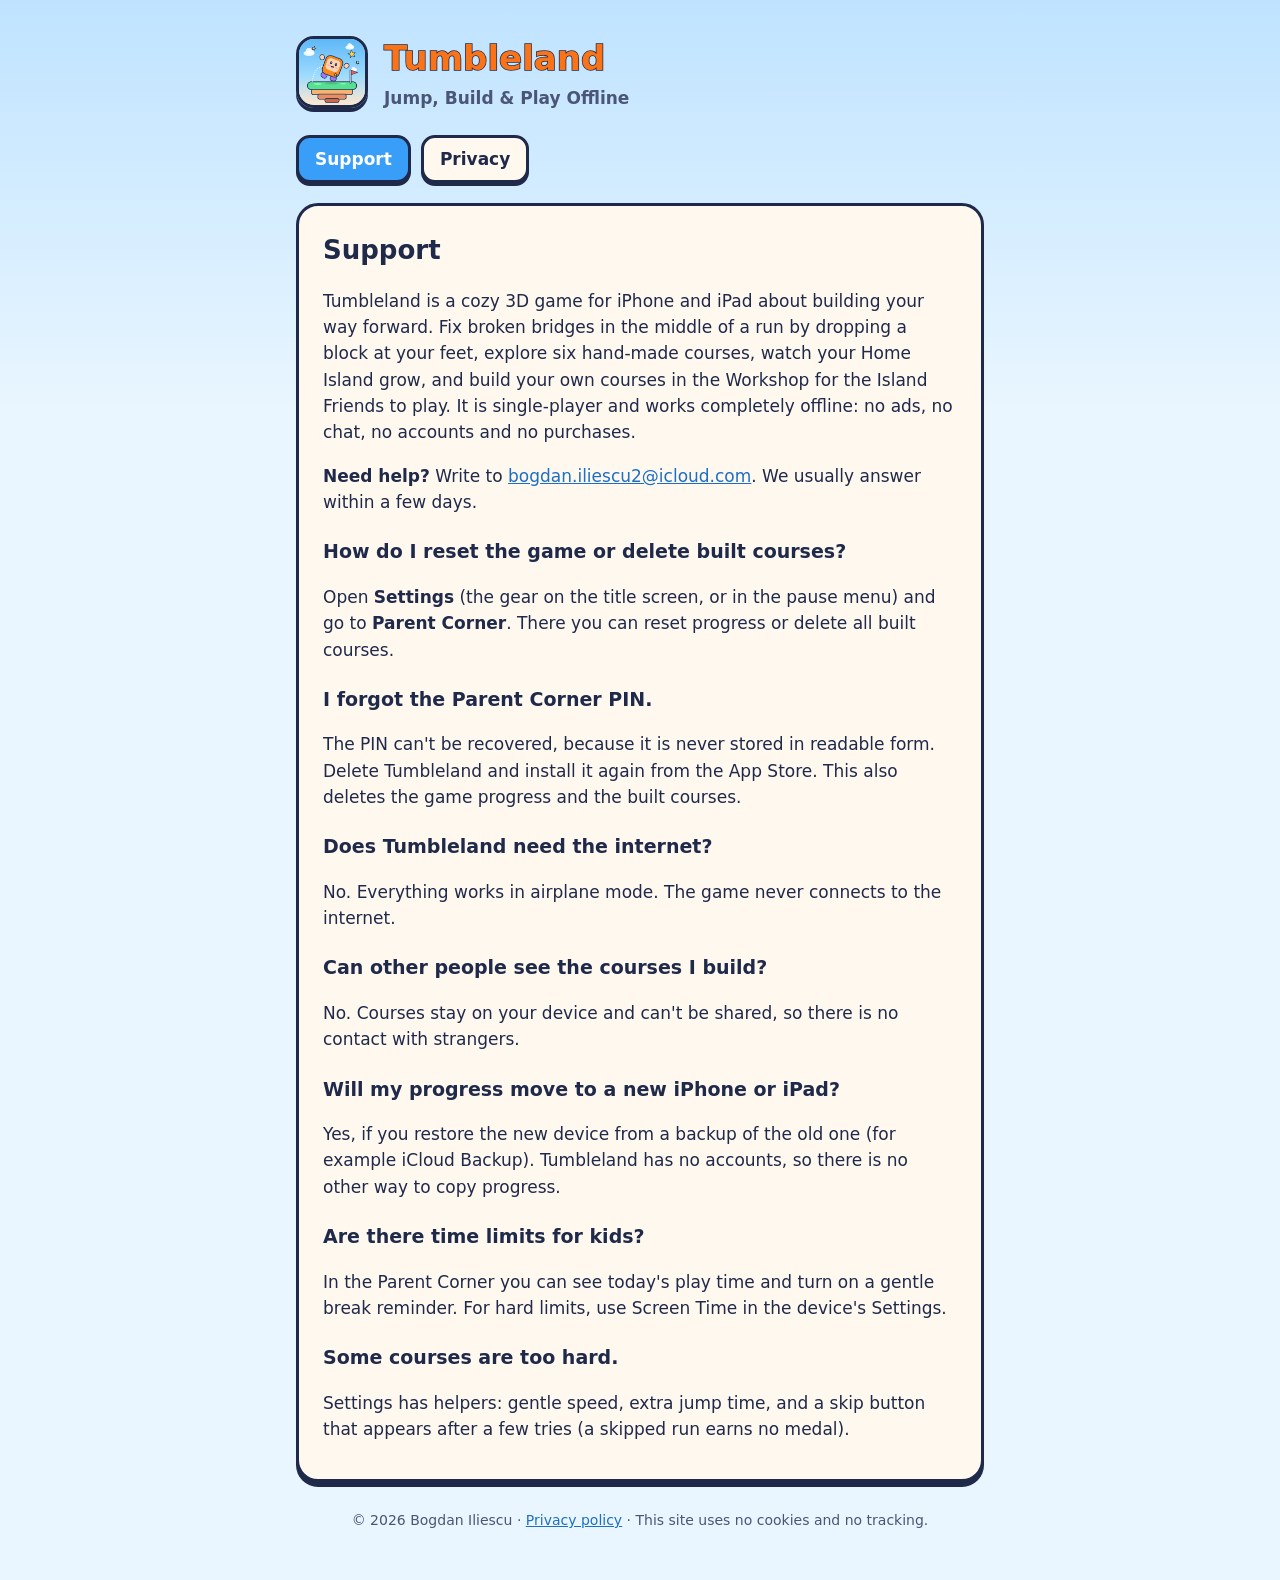
<file: index.html>
<!doctype html>
<html lang="en">
<head>
  <meta charset="utf-8">
  <meta name="viewport" content="width=device-width, initial-scale=1">
  <title>Tumbleland Support</title>
  <meta name="description" content="Help and contact for Tumbleland, an offline 3D obstacle-course game for iPhone and iPad.">
  <link rel="icon" href="icon.png">
  <link rel="stylesheet" href="style.css">
</head>
<body>
<main>
  <header>
    <img src="icon.png" alt="Tumbleland app icon">
    <div><p class="wordmark">Tumbleland</p><p class="tagline">Jump, Build &amp; Play Offline</p></div>
  </header>
  <nav><a href="index.html" aria-current="page">Support</a><a href="privacy.html">Privacy</a></nav>

  <div class="card">
    <h2>Support</h2>
    <p>Tumbleland is a cozy 3D game for iPhone and iPad about building your way forward. Fix broken bridges in the middle of a run by dropping a block at your feet, explore six hand-made courses, watch your Home Island grow, and build your own courses in the Workshop for the Island Friends to play. It is single-player and works completely offline: no ads, no chat, no accounts and no purchases.</p>
    <p><strong>Need help?</strong> Write to <a href="mailto:bogdan.iliescu2@icloud.com">bogdan.iliescu2@icloud.com</a>. We usually answer within a few days.</p>

    <h3>How do I reset the game or delete built courses?</h3>
    <p>Open <strong>Settings</strong> (the gear on the title screen, or in the pause menu) and go to <strong>Parent Corner</strong>. There you can reset progress or delete all built courses.</p>

    <h3>I forgot the Parent Corner PIN.</h3>
    <p>The PIN can't be recovered, because it is never stored in readable form. Delete Tumbleland and install it again from the App Store. This also deletes the game progress and the built courses.</p>

    <h3>Does Tumbleland need the internet?</h3>
    <p>No. Everything works in airplane mode. The game never connects to the internet.</p>

    <h3>Can other people see the courses I build?</h3>
    <p>No. Courses stay on your device and can't be shared, so there is no contact with strangers.</p>

    <h3>Will my progress move to a new iPhone or iPad?</h3>
    <p>Yes, if you restore the new device from a backup of the old one (for example iCloud Backup). Tumbleland has no accounts, so there is no other way to copy progress.</p>

    <h3>Are there time limits for kids?</h3>
    <p>In the Parent Corner you can see today's play time and turn on a gentle break reminder. For hard limits, use Screen Time in the device's Settings.</p>

    <h3>Some courses are too hard.</h3>
    <p>Settings has helpers: gentle speed, extra jump time, and a skip button that appears after a few tries (a skipped run earns no medal).</p>
  </div>

  <footer>© 2026 Bogdan Iliescu · <a href="privacy.html">Privacy policy</a> · This site uses no cookies and no tracking.</footer>
</main>
</body>
</html>
</file>
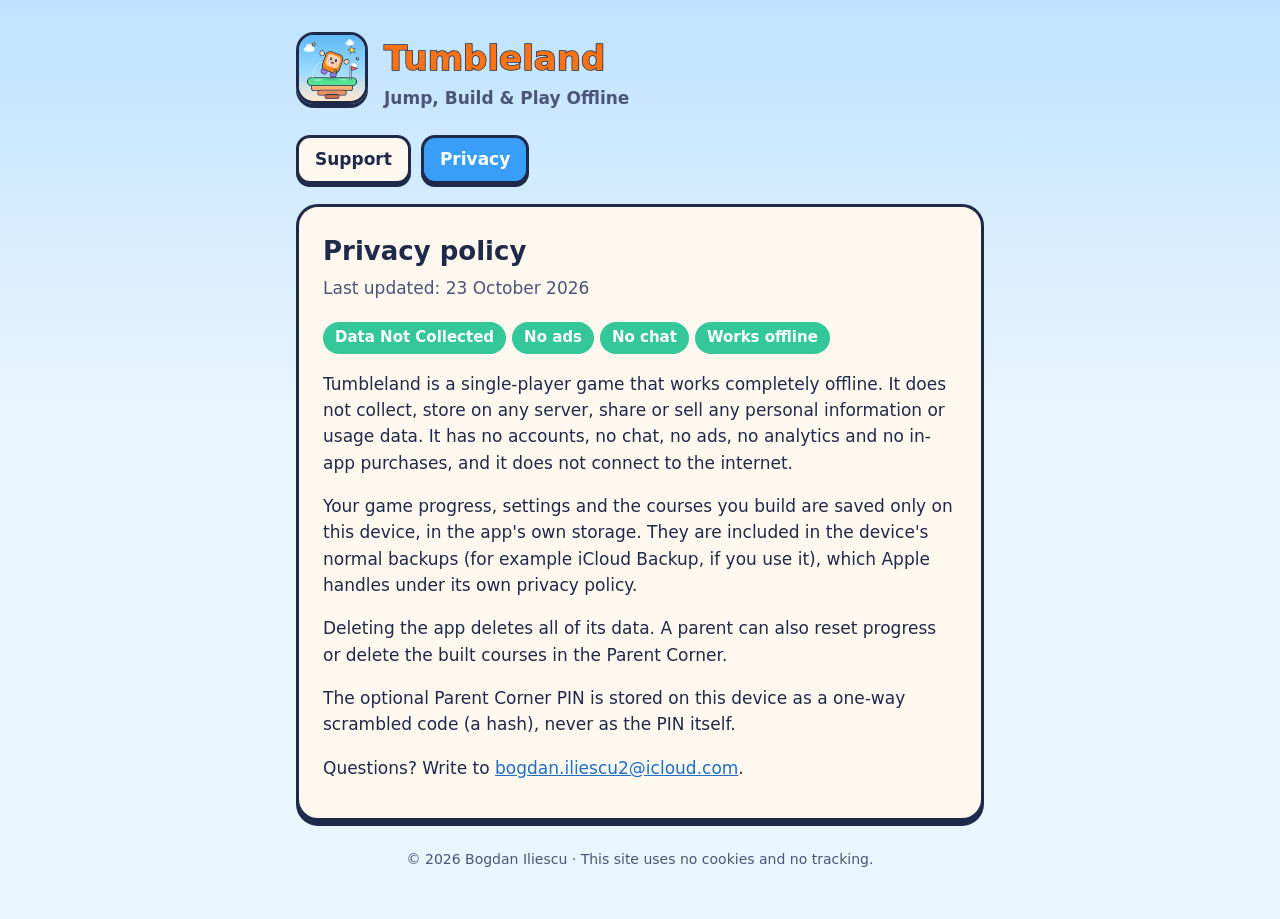
<file: privacy.html>
<!doctype html>
<html lang="en">
<head>
  <meta charset="utf-8">
  <meta name="viewport" content="width=device-width, initial-scale=1">
  <title>Tumbleland Privacy Policy</title>
  <meta name="description" content="Tumbleland collects no data. It works completely offline.">
  <link rel="icon" href="icon.png">
  <link rel="stylesheet" href="style.css">
</head>
<body>
<main>
  <header>
    <a href="index.html"><img src="icon.png" alt="Tumbleland app icon"></a>
    <div><p class="wordmark">Tumbleland</p><p class="tagline">Jump, Build &amp; Play Offline</p></div>
  </header>
  <nav><a href="index.html">Support</a><a href="privacy.html" aria-current="page">Privacy</a></nav>

  <div class="card">
    <h2>Privacy policy</h2>
    <!-- Keep these paragraphs identical to Tumbleland/UI/Settings/PrivacyPolicyText.swift (shown in the app). -->
    <p class="updated">Last updated: 23 October 2026</p>
    <p><span class="pill">Data Not Collected</span><span class="pill">No ads</span><span class="pill">No chat</span><span class="pill">Works offline</span></p>
    <p>Tumbleland is a single-player game that works completely offline. It does not collect, store on any server, share or sell any personal information or usage data. It has no accounts, no chat, no ads, no analytics and no in-app purchases, and it does not connect to the internet.</p>
    <p>Your game progress, settings and the courses you build are saved only on this device, in the app's own storage. They are included in the device's normal backups (for example iCloud Backup, if you use it), which Apple handles under its own privacy policy.</p>
    <p>Deleting the app deletes all of its data. A parent can also reset progress or delete the built courses in the Parent Corner.</p>
    <p>The optional Parent Corner PIN is stored on this device as a one-way scrambled code (a hash), never as the PIN itself.</p>
    <p>Questions? Write to <a href="mailto:bogdan.iliescu2@icloud.com">bogdan.iliescu2@icloud.com</a>.</p>
  </div>

  <footer>© 2026 Bogdan Iliescu · This site uses no cookies and no tracking.</footer>
</main>
</body>
</html>
</file>
<file: style.css>
/* Tumbleland support site: brand tokens from docs/BRAND.md §3 ("sticker toys"). No web fonts, no scripts. */
:root {
  --ink: #1F294A;
  --tangerine: #FA7317;
  --sky: #389EF7;
  --sky-light: #BFE3FF;
  --meadow: #33C799;
  --cream: #FFF8EF;
  --muted: #4A5578;
}

* { box-sizing: border-box; }

body {
  margin: 0;
  background: linear-gradient(var(--sky-light), #EAF6FF 420px) no-repeat, #EAF6FF;
  color: var(--ink);
  font: 17px/1.55 ui-rounded, "SF Pro Rounded", system-ui, -apple-system, "Segoe UI", sans-serif;
}

main { max-width: 720px; margin: 0 auto; padding: 32px 16px 48px; }

header { display: flex; align-items: center; gap: 16px; margin-bottom: 24px; }
header img { width: 72px; height: 72px; border-radius: 18px; border: 3px solid var(--ink); box-shadow: 0 4px 0 var(--ink); }
header a { color: inherit; text-decoration: none; }
.wordmark { margin: 0; font-size: 34px; font-weight: 900; color: var(--tangerine); -webkit-text-stroke: 1.5px var(--ink); paint-order: stroke fill; }
.tagline { margin: 0; color: var(--muted); font-weight: 600; }

nav { display: flex; flex-wrap: wrap; gap: 10px; margin-bottom: 20px; }
nav a {
  padding: 8px 16px; border: 3px solid var(--ink); border-radius: 14px; box-shadow: 0 3px 0 var(--ink);
  background: var(--cream); color: var(--ink); font-weight: 800; text-decoration: none;
}
nav a[aria-current="page"] { background: var(--sky); color: #fff; }

.card { background: var(--cream); border: 3px solid var(--ink); border-radius: 22px; box-shadow: 0 5px 0 var(--ink); padding: 8px 24px 20px; }
h2 { font-size: 26px; font-weight: 900; margin: 16px 0 4px; }
h3 { font-size: 19px; font-weight: 800; margin: 22px 0 4px; }
p, li { max-width: 65ch; }
.updated { color: var(--muted); margin-top: 0; }
.pill { display: inline-block; margin: 4px 6px 0 0; padding: 4px 12px; border-radius: 999px; background: var(--meadow); color: #fff; font-weight: 800; font-size: 15px; }
a { color: #1D6FC4; }
footer { margin-top: 28px; color: var(--muted); font-size: 14px; text-align: center; }

@media (max-width: 480px) {
  .wordmark { font-size: 28px; }
  .card { padding: 4px 16px 16px; }
}
</file>
